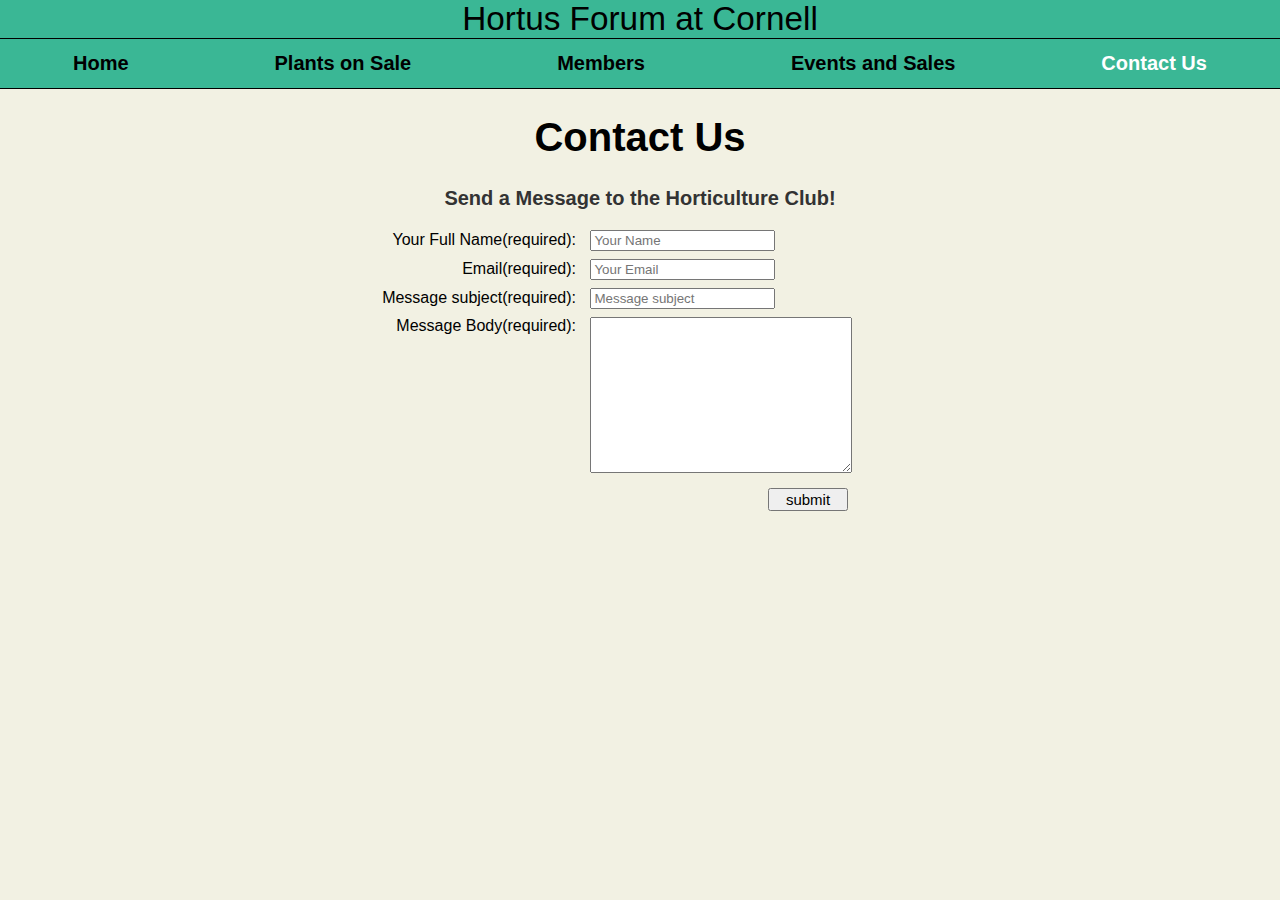
<file: contact.html>
<!DOCTYPE html>
<html lang="en">

<head>
    <meta charset="utf-8" />
    <link rel="stylesheet" type="text/css" href="styles/all.css">
    <link href="https://file.myfontastic.com/uZM4xs3mM5re5dydBReL44/icons.css" rel="stylesheet">
    <script src="scripts/jquery-3.3.1.min.js" type="text/javascript"></script>
    <script src="scripts/contact.js" type="text/javascript"></script>


    <title>Hortus Forum</title>
</head>

<body>
    <header id="mainheading"> Hortus Forum at Cornell </header>

    <nav>
        <ul>
            <li>
                <a href="index.html">Home</a>
            </li>
            <li>
                <a href="plants.html">Plants on Sale</a>
            </li>
            <li>
                <a href="officers.html">Members</a>
            </li>
            <li>
                <a href="events.html">Events and Sales</a>
            </li>
            <li>
                <a href="contact.html" class = "active">Contact Us</a>
            </li>
        </ul>
    </nav>

    <header>
        <h1>Contact Us</h1>
    </header>

    <section>
        <p id = "formsentence">Send a Message to the Horticulture Club!</p>
        <form id="contactform" method="POST" action="https://www.cs.cornell.edu/courses/cs1300/2018fa/submit.php" onsubmit="return isValidForm()" novalidate>
            <p class = "feedback hidden" id = "contactErrorMessage" >* Submission unsuccessful</p>
            <div class = "sep">
                <label class="form-label" for="name">Your Full Name(required): </label>
                <input type="text" id="name" name="name" placeholder="Your Name" class="formspace" required pattern=".{3,}" />
            </div>
            <p class="feedback hidden" id="nameError">* Please enter a name longer than 2 Characters</p>

            <div class = "sep">
                <label class="form-label" for="email">Email(required): </label>
                <input type="email" id="email" name="email" placeholder="Your Email" class="formspace" required/>
            </div>
            <p class="feedback hidden" id="emailError">* Please enter a valid email address.</p>

            <div class = "sep">
                <label class="form-label" for="subject">Message subject(required): </label>
                <input type="text" id="subject" name="subject" placeholder="Message subject" class="formspace" required/>
            </div>
            <p class="feedback hidden" id="subjError">*Please insert a subject for your message.</p>

            <div class = "sep">
                <label class="form-label" for="body">Message Body(required): </label>
                <textarea id="body" name="body" class="formspace" rows="10" cols="30" required></textarea>
            </div>
            <p class="feedback hidden" id="bodyError">* Please enter a message.</p>
            <div>
                <input type="submit" name="submit" value="submit" class="submit" />
            </div>
        </form>
    </section>
</body>

</html>
</file>
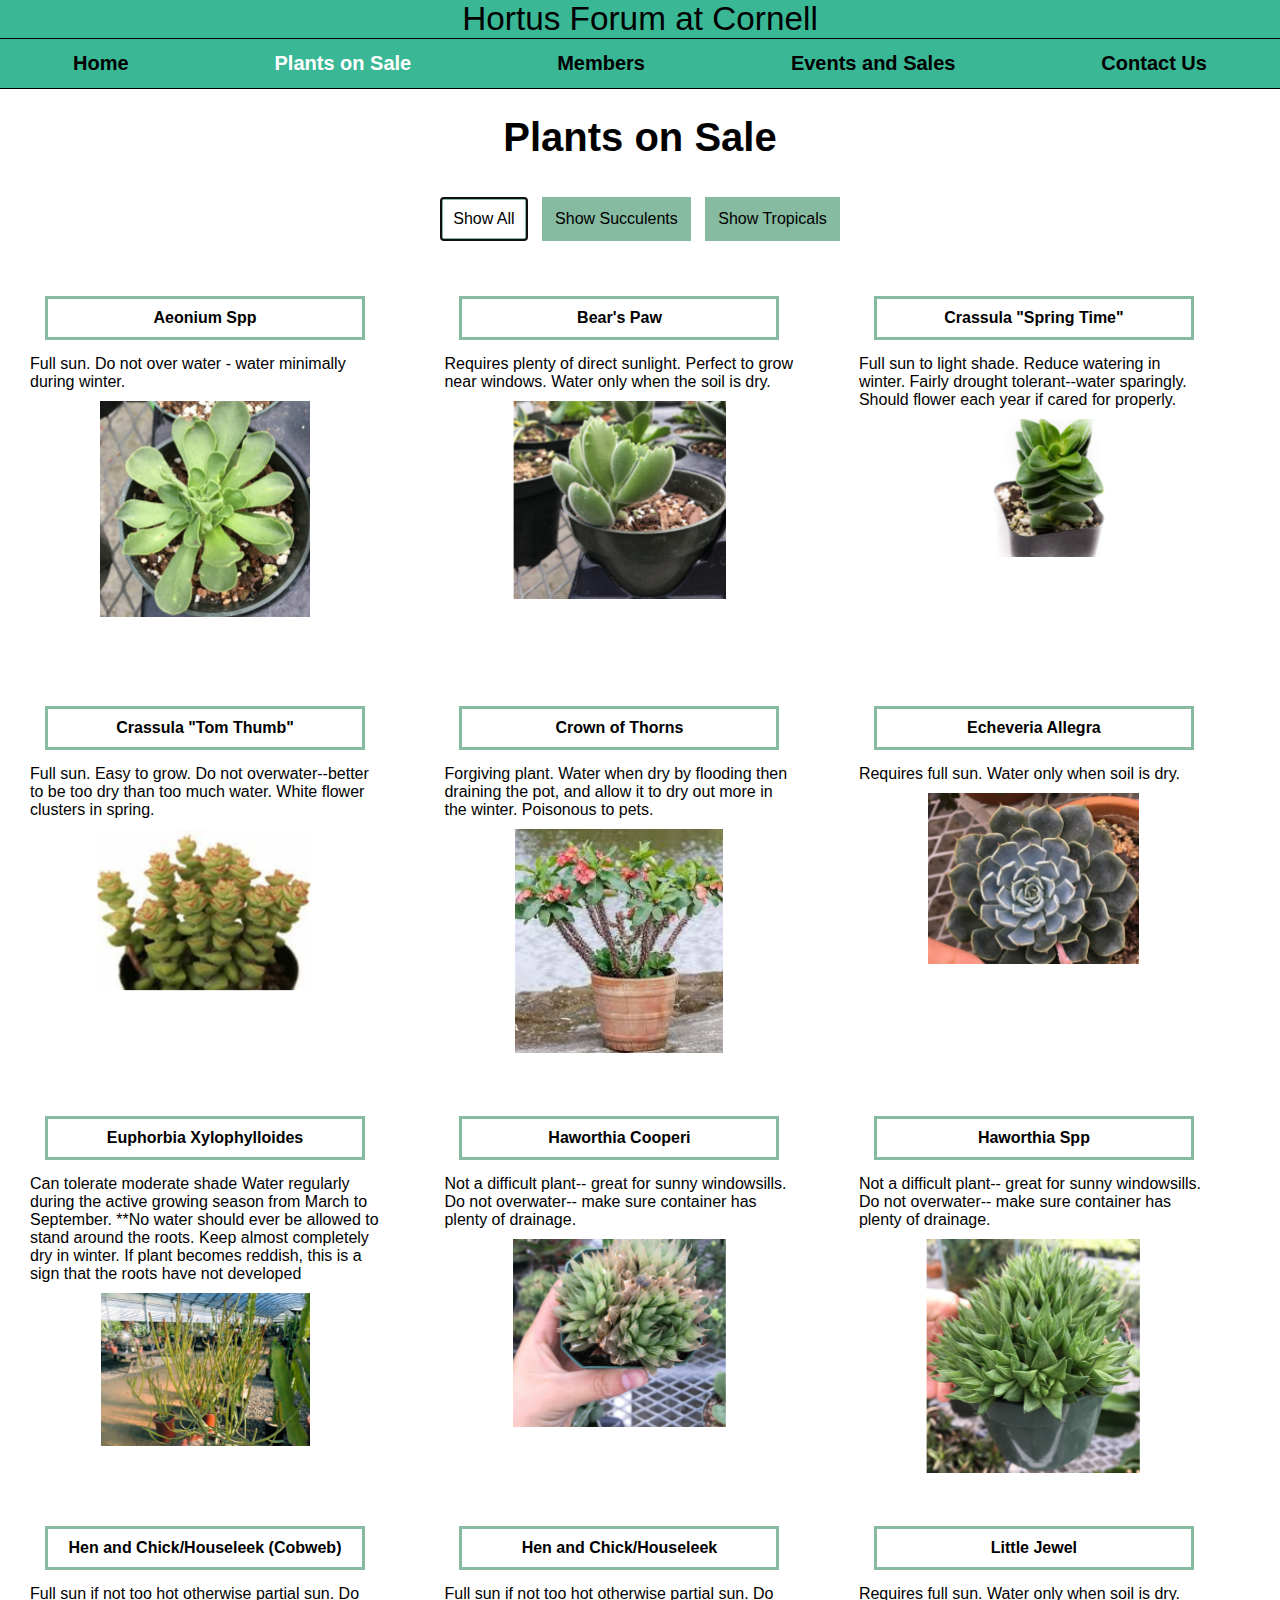
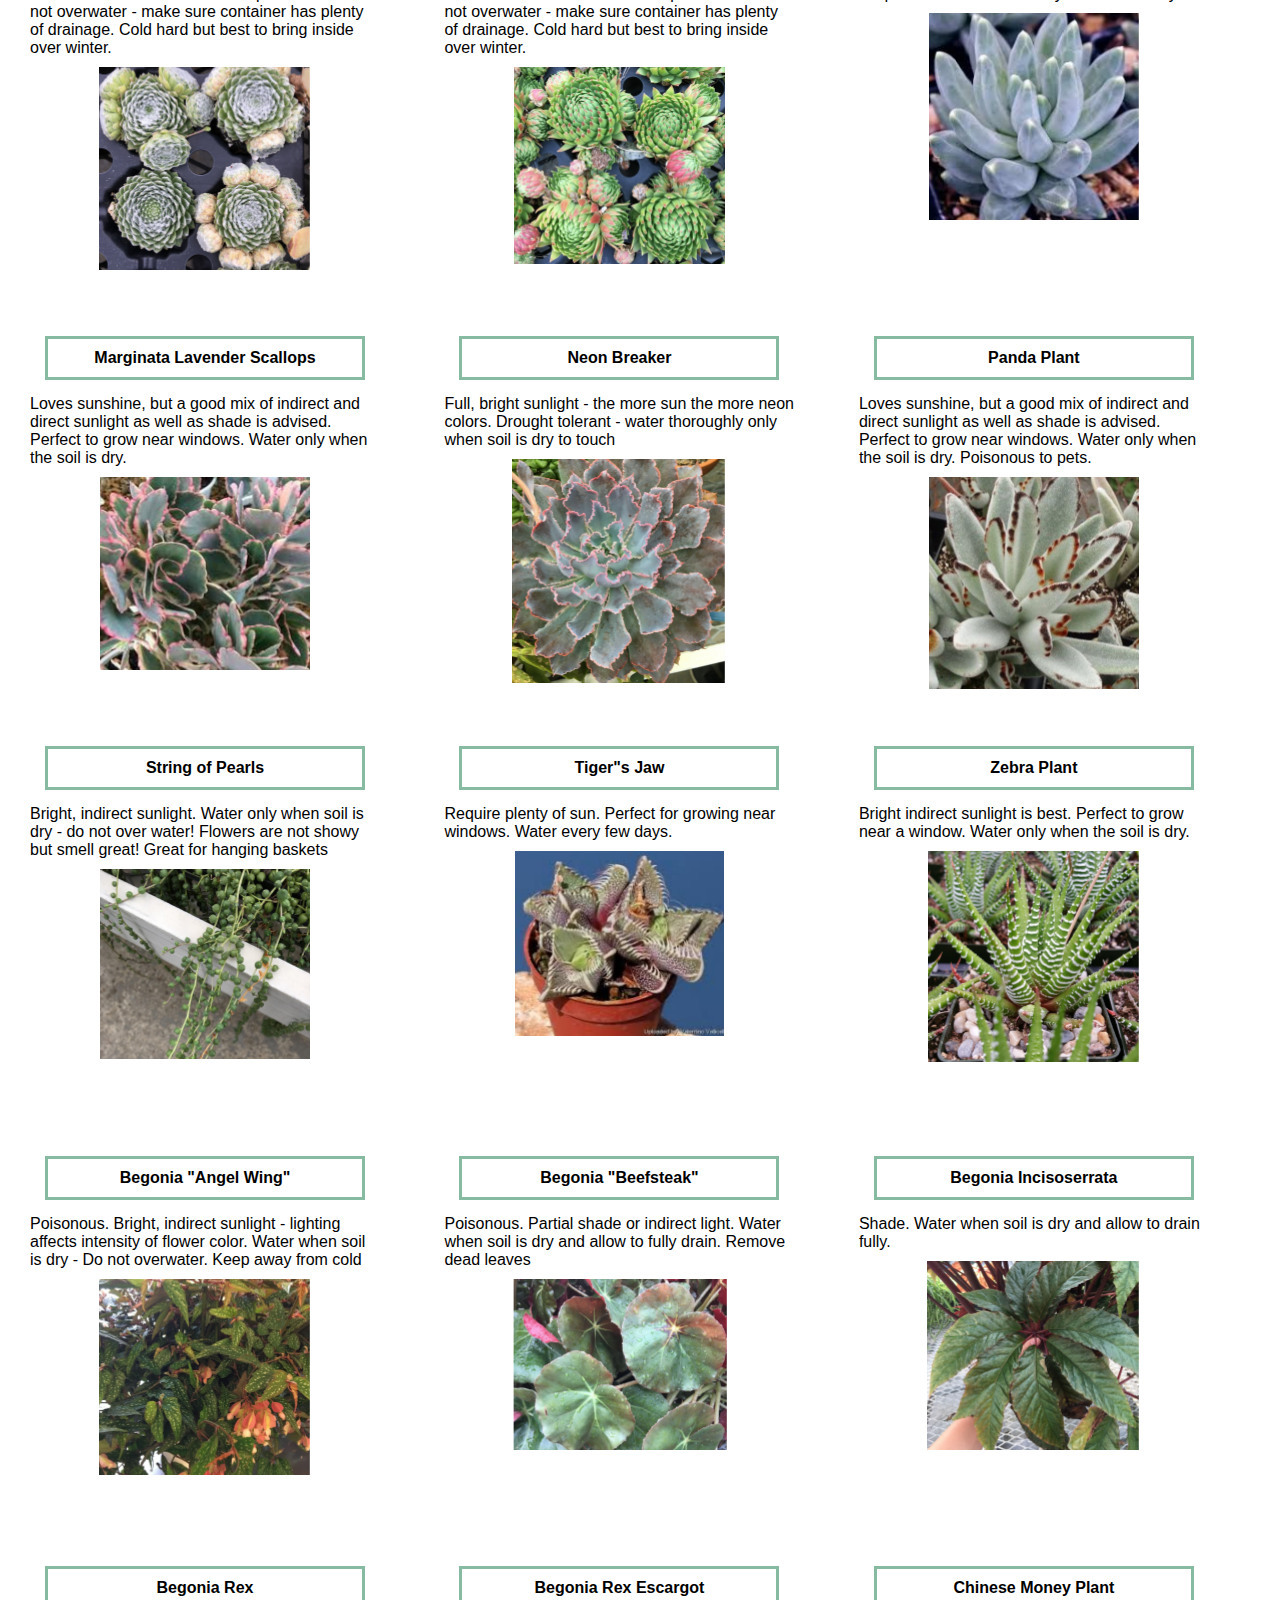
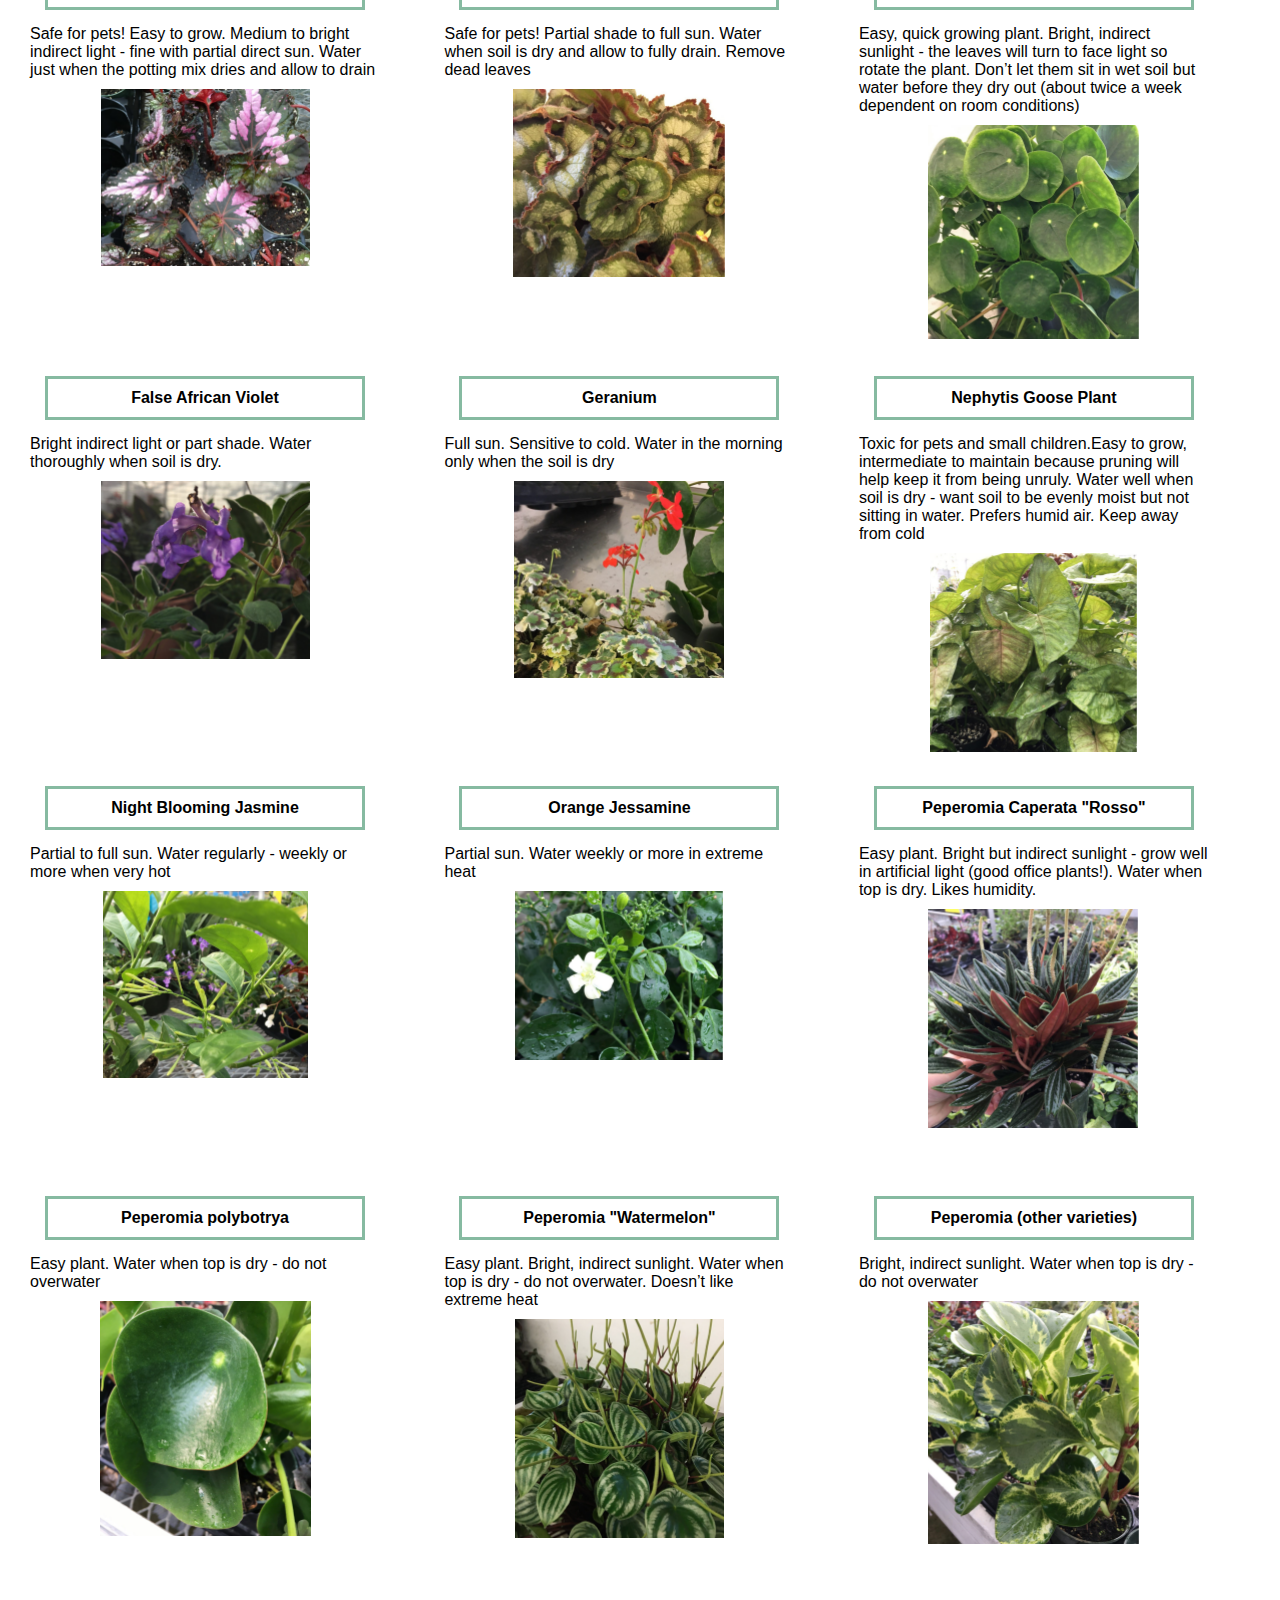
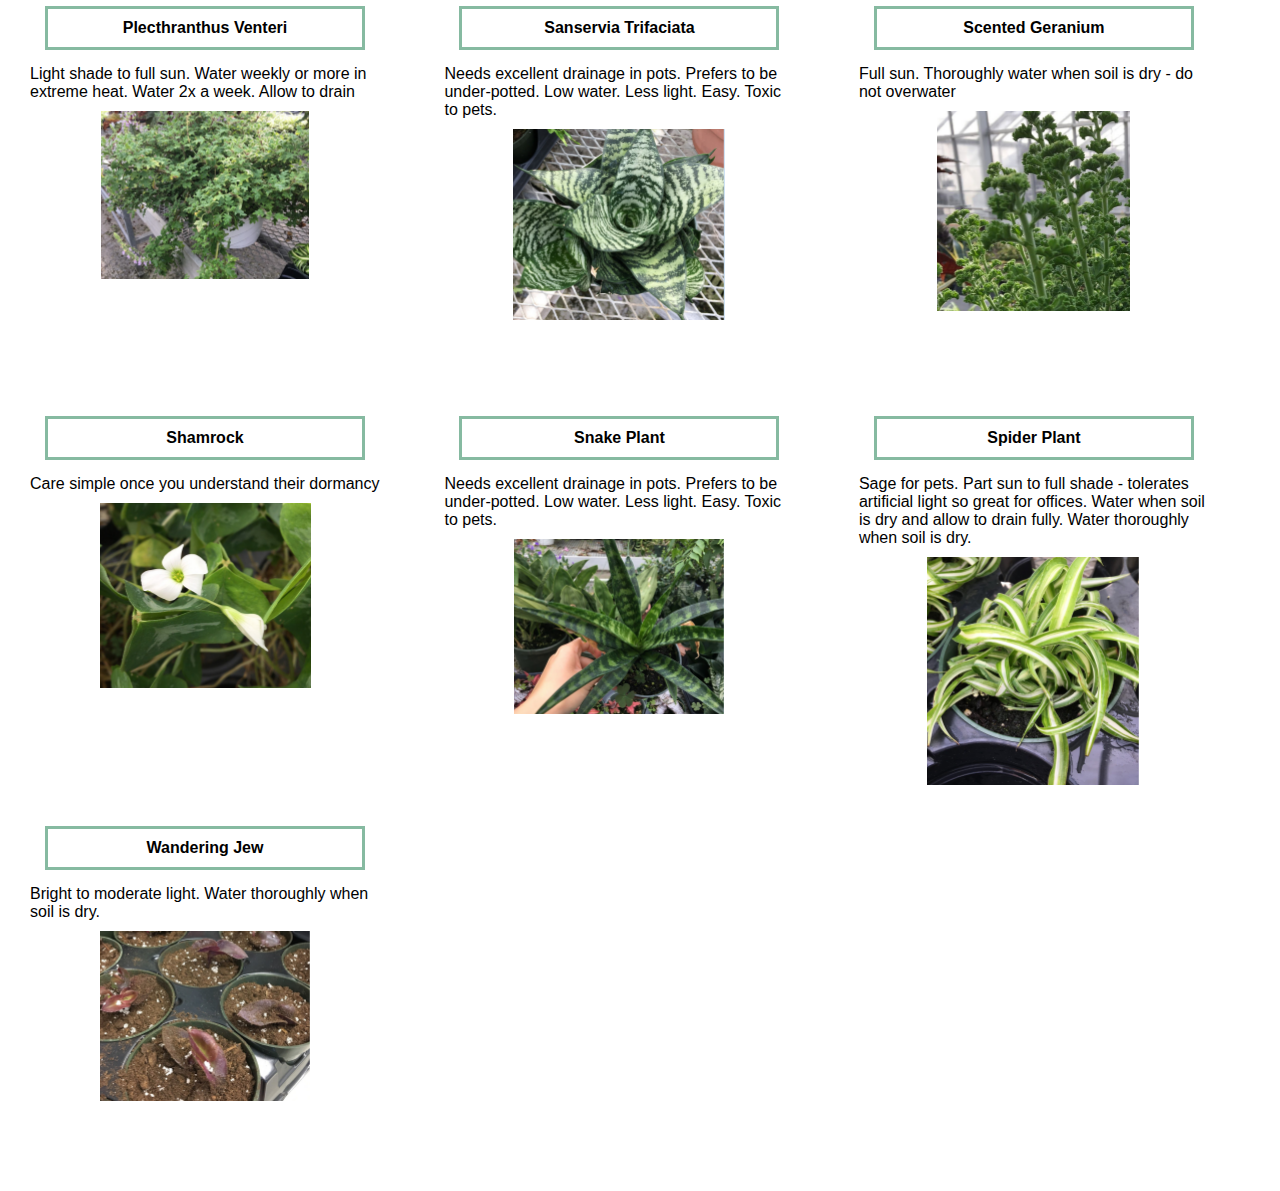
<file: plants.html>
<!DOCTYPE html>
<html lang="en">

<head>
  <meta charset="utf-8" />
  <!--Stylesheets-->
  <link rel="stylesheet" type="text/css" href="styles/all.css">
  <link rel="stylesheet" type="text/css" href="styles/form.css">
  <!--Javascript-->
  <script src="scripts/jquery-3.3.1.min.js" type="text/javascript"></script>
  <script src="scripts/show-plants.js" type="text/javascript"></script>

  <title>Hortus Forum</title>
</head>

<body class="body-plant">
  <header id="mainheading"> Hortus Forum at Cornell </header>
  <nav>
    <ul>
      <li>
        <a href="index.html">Home</a>
      </li>
      <li>
        <a href="plants.html" class = "active">Plants on Sale</a>
      </li>
      <li>
        <a href="officers.html">Members</a>
      </li>
      <li>
        <a href="events.html">Events and Sales</a>
      </li>
      <li>
        <a href="contact.html">Contact Us</a>
      </li>
    </ul>
  </nav>

  <header>
    <h1>Plants on Sale</h1>
  </header>

  <div class="button-div">
    <button class="plant-button" id="all" autofocus>Show All</button>
    <button class="plant-button" id="succ">Show Succulents</button>
    <button class="plant-button" id="trop">Show Tropicals</button>
  </div>

  <div class = "all_plants">
  <!-- SUCCULENTS -->

  <div id="entries-1">

    <div class="entry-wrapper succulent">
      <div class="entry">



        <h4>Aeonium Spp</h4>
        <label>Full sun. Do not over water - water minimally during winter.</label>
        <!-- image provided by Hortus Forum -->
        <img src="media/aeoniumspp.png" alt="plantpic">
      </div>
    </div>


    <div class="entry-wrapper succulent">
      <div class="entry">

        <h4>Bear's Paw</h4>
        <label>Requires plenty of direct sunlight. Perfect to grow near windows. Water only when the soil is dry.</label>
        <!-- image provided by Hortus Forum -->
        <img src="media/bearspaw.png" alt="bearspaw.png">
      </div>
    </div>

    <div class="entry-wrapper succulent">
      <div class="entry">

        <h4>Crassula "Spring Time"</h4>
        <label>Full sun to light shade. Reduce watering in winter. Fairly drought tolerant--water sparingly. Should flower each
          year if cared for properly.</label>
        <!-- image provided by Hortus Forum -->
        <img src="media/crassulaspringtime.png" alt="crassulaspringtime.png">
      </div>
    </div>

    <div class="entry-wrapper succulent">
      <div class="entry">

        <h4>Crassula "Tom Thumb"</h4>
        <label>Full sun. Easy to grow. Do not overwater--better to be too dry than too much water. White flower clusters in spring.</label>
        <!-- image provided by Hortus Forum -->
        <img src="media/crassulatomthumb.png" alt="crassulatomthumb">
      </div>
    </div>

    <div class="entry-wrapper succulent">
      <div class="entry">

        <h4>Crown of Thorns</h4>
        <label>Forgiving plant. Water when dry by flooding then draining the pot, and allow it to dry out more in the winter. Poisonous
          to pets.</label>
        <!-- image provided by Hortus Forum -->
        <img src="media/crownofthorns.png" alt="Euphorbiamiliisplendens">
      </div>
    </div>

    <div class="entry-wrapper succulent">
      <div class="entry">

        <h4>Echeveria Allegra</h4>
        <label>Requires full sun. Water only when soil is dry.</label>
        <!-- image provided by Hortus Forum -->
        <img src="media/echeveriaAllegra.png" alt="plantpic">
      </div>
    </div>

    <div class="entry-wrapper succulent">
      <div class="entry">

        <h4>Euphorbia Xylophylloides</h4>
        <label>Can tolerate moderate shade Water regularly during the active growing season from March to September. **No water
          should ever be allowed to stand around the roots. Keep almost completely dry in winter. If plant becomes reddish,
          this is a sign that the roots have not developed</label>
        <!-- image provided by Hortus Forum -->
        <img src="media/euphorbiaxylophylloides.png" alt="euphorbiaxylophylloides">
      </div>
    </div>

    <div class="entry-wrapper succulent">
      <div class="entry">

        <h4>Haworthia Cooperi</h4>
        <label>Not a difficult plant-- great for sunny windowsills. Do not overwater-- make sure container has plenty of drainage.</label>
        <!-- image provided by Hortus Forum -->
        <img src="media/haworthiaCooperi.png" alt="plantpic">
      </div>
    </div>

    <div class="entry-wrapper succulent">
      <div class="entry">

        <h4>Haworthia Spp</h4>
        <label>Not a difficult plant-- great for sunny windowsills. Do not overwater-- make sure container has plenty of drainage.</label>
        <!-- image provided by Hortus Forum -->
        <img src="media/haworthiaspp.png" alt="plantpic">
      </div>
    </div>

    <div class="entry-wrapper succulent">
      <div class="entry">

        <h4>Hen and Chick/Houseleek (Cobweb)</h4>
        <label>Full sun if not too hot otherwise partial sun. Do not overwater - make sure container has plenty of drainage. Cold
          hard but best to bring inside over winter.</label>
        <!-- image provided by Hortus Forum -->
        <img src="media/henAndChickCobweb.png" alt="plantpic">
      </div>
    </div>

    <div class="entry-wrapper succulent">
      <div class="entry">

        <h4>Hen and Chick/Houseleek</h4>
        <label>Full sun if not too hot otherwise partial sun. Do not overwater - make sure container has plenty of drainage. Cold
          hard but best to bring inside over winter.</label>
        <!-- image provided by Hortus Forum -->
        <img src="media/henAndChickHouseleek.png" alt="plantpic">
      </div>
    </div>

    <div class="entry-wrapper succulent">
      <div class="entry">

        <h4>Little Jewel</h4>
        <label>Requires full sun. Water only when soil is dry.</label>
        <!-- image provided by Hortus Forum -->
        <img src="media/littlejewel.png" alt="plantpic">
      </div>
    </div>

    <div class="entry-wrapper succulent">
      <div class="entry">

        <h4>Marginata Lavender Scallops</h4>
        <label>Loves sunshine, but a good mix of indirect and direct sunlight as well as shade is advised. Perfect to grow near
          windows. Water only when the soil is dry.</label>
        <!-- image provided by Hortus Forum -->
        <img src="media/MarginataLavenderScallops.png" alt="MarginataLavenderScallops">
      </div>
    </div>

    <div class="entry-wrapper succulent">
      <div class="entry">

        <h4>Neon Breaker</h4>
        <label>Full, bright sunlight - the more sun the more neon colors. Drought tolerant - water thoroughly only when soil is
          dry to touch</label>
        <!-- image provided by Hortus Forum -->
        <img src="media/neonbreaker.png" alt="plantpic">
      </div>
    </div>

    <div class="entry-wrapper succulent">
      <div class="entry">

        <h4>Panda Plant</h4>
        <label>Loves sunshine, but a good mix of indirect and direct sunlight as well as shade is advised. Perfect to grow near
          windows. Water only when the soil is dry. Poisonous to pets. </label>
        <!-- image provided by Hortus Forum -->
        <img src="media/pandaplant.png" alt="pandaplant.png">
      </div>
    </div>

    <div class="entry-wrapper succulent">
      <div class="entry">

        <h4>String of Pearls</h4>
        <label>Bright, indirect sunlight. Water only when soil is dry - do not over water! Flowers are not showy but smell great!
          Great for hanging baskets</label>
        <!-- image provided by Hortus Forum -->
        <img src="media/stringofpearls.png" alt="stringofpearls">
      </div>
    </div>

    <div class="entry-wrapper succulent">
      <div class="entry">

        <h4>Tiger"s Jaw</h4>
        <label>Require plenty of sun. Perfect for growing near windows. Water every few days.</label>
        <!-- image provided by Hortus Forum -->
        <img src="media/tigersjaw.png" alt="plantpic">
      </div>
    </div>

    <div class="entry-wrapper succulent">
      <div class="entry">

        <h4>Zebra Plant</h4>
        <label>Bright indirect sunlight is best. Perfect to grow near a window. Water only when the soil is dry.</label>
        <!-- image provided by Hortus Forum -->
        <img src="media/zebraPlant.png" alt="plantpic">
      </div>
    </div>
  </div>


  <!-- TROPICALS -->
  <div id="entries-2">


    <div class="entry-wrapper tropicals">
      <div class="entry">
        <h4>Begonia "Angel Wing"</h4>
        <label>Poisonous. Bright, indirect sunlight - lighting affects intensity of flower color. Water when soil is dry - Do not
          overwater. Keep away from cold</label>
        <!-- image provided by Hortus Forum -->
        <img src="media2/begoniaAngelWing.png" alt="plantpic">
      </div>
    </div>

    <div class="entry-wrapper tropicals">
      <div class="entry">
        <h4>Begonia "Beefsteak"</h4>
        <label>Poisonous. Partial shade or indirect light. Water when soil is dry and allow to fully drain. Remove dead leaves</label>
        <!-- image provided by Hortus Forum -->
        <img src="media2/begoniabeefsteak.png" alt="plantpic">
      </div>
    </div>

    <div class="entry-wrapper tropicals">
      <div class="entry">
        <h4>Begonia Incisoserrata</h4>
        <label>Shade. Water when soil is dry and allow to drain fully.</label>
        <!-- image provided by Hortus Forum -->
        <img src="media2/begoniaIncisoserrata.png" alt="plantpic">
      </div>
    </div>

    <div class="entry-wrapper tropicals">
      <div class="entry">
        <h4>Begonia Rex</h4>
        <label>Safe for pets! Easy to grow. Medium to bright indirect light - fine with partial direct sun. Water just when the
          potting mix dries and allow to drain</label>
        <!-- image provided by Hortus Forum -->
        <img src="media2/begoniaRex.png" alt="plantpic">
      </div>
    </div>

    <div class="entry-wrapper tropicals">
      <div class="entry">
        <h4>Begonia Rex Escargot</h4>
        <label>Safe for pets! Partial shade to full sun. Water when soil is dry and allow to fully drain. Remove dead leaves</label>
        <!-- image provided by Hortus Forum -->
        <img src="media2/begoniaRexEscargot.png" alt="plantpic">
      </div>
    </div>

    <div class="entry-wrapper tropicals">
      <div class="entry">
        <h4>Chinese Money Plant</h4>
        <label>Easy, quick growing plant. Bright, indirect sunlight - the leaves will turn to face light so rotate the plant. Don’t
          let them sit in wet soil but water before they dry out (about twice a week dependent on room conditions)</label>
        <!-- image provided by Hortus Forum -->
        <img src="media2/chinesemoneyplant.png" alt="plantpic">
      </div>
    </div>

    <div class="entry-wrapper tropicals">
      <div class="entry">
        <h4>False African Violet</h4>
        <label>Bright indirect light or part shade. Water thoroughly when soil is dry.</label>
        <!-- image provided by Hortus Forum -->
        <img src="media2/falseAfricanViolet.png" alt="plantpic">
      </div>
    </div>

    <div class="entry-wrapper tropicals">
      <div class="entry">
        <h4>Geranium</h4>
        <label>Full sun. Sensitive to cold. Water in the morning only when the soil is dry</label>
        <!-- image provided by Hortus Forum -->
        <img src="media2/geranium.png" alt="plantpic">
      </div>
    </div>

    <div class="entry-wrapper tropicals">
      <div class="entry">
        <h4>Nephytis Goose Plant</h4>
        <label>Toxic for pets and small children.Easy to grow, intermediate to maintain because pruning will help keep it from being
          unruly. Water well when soil is dry - want soil to be evenly moist but not sitting in water. Prefers humid air.
          Keep away from cold</label>
        <!-- image provided by Hortus Forum -->
        <img src="media2/nephytisGoosefootPlant.png" alt="plantpic">
      </div>
    </div>

    <div class="entry-wrapper tropicals">
      <div class="entry">
        <h4>Night Blooming Jasmine</h4>
        <label>Partial to full sun. Water regularly - weekly or more when very hot</label>
        <!-- image provided by Hortus Forum -->
        <img src="media2/nightBloomingJasmine.png" alt="plantpic">
      </div>
    </div>

    <div class="entry-wrapper tropicals">
      <div class="entry">
        <h4>Orange Jessamine</h4>
        <label>Partial sun. Water weekly or more in extreme heat</label>
        <!-- image provided by Hortus Forum -->
        <img src="media2/orangeJessamine.png" alt="plantpic">
      </div>
    </div>

    <div class="entry-wrapper tropicals">
      <div class="entry">
        <h4>Peperomia Caperata "Rosso"</h4>
        <label>Easy plant. Bright but indirect sunlight - grow well in artificial light (good office plants!). Water when top is
          dry. Likes humidity.</label>
        <!-- image provided by Hortus Forum -->
        <img src="media2/PeperomiacaperataRosso.png" alt="plantpic">
      </div>
    </div>

    <div class="entry-wrapper tropicals">
      <div class="entry">
        <h4>Peperomia polybotrya</h4>
        <label>Easy plant. Water when top is dry - do not overwater</label>
        <!-- image provided by Hortus Forum -->
        <img src="media2/peperomiapolybotrya.png" alt="plantpic">
      </div>
    </div>

    <div class="entry-wrapper tropicals">
      <div class="entry">
        <h4>Peperomia "Watermelon"</h4>
        <label>Easy plant. Bright, indirect sunlight. Water when top is dry - do not overwater. Doesn’t like extreme heat</label>
        <!-- image provided by Hortus Forum -->
        <img src="media2/peperomiawatermelon.png" alt="plantpic">
      </div>
    </div>

    <div class="entry-wrapper tropicals">
      <div class="entry">
        <h4>Peperomia (other varieties)</h4>
        <label>Bright, indirect sunlight. Water when top is dry - do not overwater </label>
        <!-- image provided by Hortus Forum -->
        <img src="media2/peperomiaother.png" alt="plantpic">
      </div>
    </div>

    <div class="entry-wrapper tropicals">
      <div class="entry">
        <h4>Plecthranthus Venteri</h4>
        <label>Light shade to full sun. Water weekly or more in extreme heat. Water 2x a week. Allow to drain</label>
        <!-- image provided by Hortus Forum -->
        <img src="media2/plecthranthusVenteri.png" alt="plantpic">
      </div>
    </div>

    <div class="entry-wrapper tropicals">
      <div class="entry">
        <h4>Sanservia Trifaciata</h4>
        <label>Needs excellent drainage in pots. Prefers to be under-potted. Low water. Less light. Easy. Toxic to pets. </label>
        <!-- image provided by Hortus Forum -->
        <img src="media2/sanserviaTrifaciata.png" alt="plantpic">
      </div>
    </div>

    <div class="entry-wrapper tropicals">
      <div class="entry">
        <h4>Scented Geranium</h4>
        <label>Full sun. Thoroughly water when soil is dry - do not overwater</label>
        <!-- image provided by Hortus Forum -->
        <img src="media2/scentedGeranium.png" alt="plantpic">
      </div>
    </div>

    <div class="entry-wrapper tropicals">
      <div class="entry">
        <h4>Shamrock</h4>
        <label>Care simple once you understand their dormancy</label>
        <!-- image provided by Hortus Forum -->
        <img src="media2/shamrock.png" alt="plantpic">
      </div>
    </div>

    <div class="entry-wrapper tropicals">
      <div class="entry">
        <h4>Snake Plant</h4>
        <label>Needs excellent drainage in pots. Prefers to be under-potted. Low water. Less light. Easy. Toxic to pets. </label>
        <!-- image provided by Hortus Forum -->
        <img src="media2/snakePlant.png" alt="plantpic">
      </div>
    </div>

    <div class="entry-wrapper tropicals">
      <div class="entry">
        <h4>Spider Plant</h4>
        <label>Sage for pets. Part sun to full shade - tolerates artificial light so great for offices. Water when soil is dry and
          allow to drain fully. Water thoroughly when soil is dry.</label>
        <!-- image provided by Hortus Forum -->
        <img src="media2/spiderPlant.png" alt="plantpic">
      </div>
    </div>

    <div class="entry-wrapper tropicals">
      <div class="entry">
        <h4>Wandering Jew</h4>
        <label>Bright to moderate light. Water thoroughly when soil is dry.</label>
        <!-- image provided by Hortus Forum -->
        <img src="media2/wanderingJew.png" alt="plantpic">
      </div>
    </div>

  </div>
</div>

</body>

</html>
</file>
<file: styles/all.css>
body {
  font-family: 'Trebuchet MS', sans-serif;
  background-color: #FFFFFF;
  margin: 0;
  background-color: #f2f1e3;
}

#mainheading {
  background:#3ab795;
  width: 100%;
  font-size: 25pt;
  border-bottom-style: solid;
  border-bottom-color: black;
  border-bottom-width: 1pt;
  text-align: center;
}

/*Nav Bar*/
nav{
  background:#3ab795;
  width: 100%;
  border-bottom-style: solid;
  border-bottom-color: black;
  border-bottom-width: 1pt;
}

nav ul{
    display:flex;
    flex-direction:row;
    padding-left: 0;
    margin:0px;
}

nav li{
    display: inline-block;
    margin:1% auto;
    text-align:center;
    font-size:20px;
}

nav li a{
    color:black;
    font-weight: bold;
    text-decoration:none;
}

.active {
  color: white;
}

nav li a:hover {
  color: #FFFFFF;
}

nav li a.active:hover {
  color: black;
}


/*Index Page*/

#index {
  margin-bottom: 20px;
}

h1,h2,h3{
    text-align: center;
}

h1{
    font-size:40px;
}

h2{
    font-size:30px;
}

.indexPic, .logo{
    display:block;
    margin:0 auto;
}


.indexp{
    margin:30px auto;
    width:60%;
    font-size:20px;
    font-family:Arial, Helvetica, sans-serif;
}

.index-content {
  display:flex;
  flex-flow: row;
}

iframe {
  padding: 10% 10px;
  display: block;
  margin: 0 auto;

}

.index-1 {
  background-color: #f2f1e3;
}

.index-2 {
  background-color: #FFFFFF;
}

#plantsAd{
    font-size:25px;
    color:brown;
    margin:30px auto;
    width:40%;
    text-align: center;
}

#plantsLink{
    font-size:30px;
    color:purple;
    display:block;
    margin:0 auto;
    width:50%;
    text-align: center;
    padding-bottom: 15px;
}

/*Contact*/
#formsentence{
    font-size: 20px;
    font-weight: bold;
    width:100%;
    color:#333333;
    text-align: center;;
}

.form-label{
    display:inline-block;
    width:45%;
    text-align: right;
    padding-right: 10px;
    padding-bottom: 10px;
}

.feedback{
    text-align: center;
    color:brown;
    width:90%;
}

.submit{
    margin-left:60%;
    margin-top: 15px;
    width:80px;
    font-size: 15px;
}

textarea{
    vertical-align: top;
}

/*PLANTS PAGE STYLING */
.body-plant {
  background-color: #FFFFFF;
}

.all_plants{
 margin: 0 auto;
}
.plant-button {
  font-size: 16px;
  padding: 10px;
  margin: 10px 5px;
  border: solid;
  border-color: #86baa1;
  background-color: #86baa1;
}

.plant-button:focus {
  background-color: #FFFFFF;
  border: solid;
  border-color: #86baa1;
}

.button-div {
  text-align: center;
}


.entry-wrapper {
  padding: 25px;
  display: inline-flex;
  /* margin-left: 50px; */
  margin-right: 0px;
  /* border: solid; */
}

.entry {
  /* display: inline-block; */
  display: inline-flex;
  flex-flow: column;
  width: 350px;
  height: 350px;
  /* border: dashed; */
  background-color: #FFFFFF;
  padding: 5px;

}

.entry-wrapper img {
  display: block;
  margin: 0 auto;
  /* height:200px; */
  /* vertical-align: top; */
}

h4 {
  text-align: center;
  padding: 10px;
  border: solid;
  border-color: #86baa1;
  margin: 15px;
}

.entry-wrapper label {
  display: inline;
  padding-bottom: 10px;
}

.hidden{
    display:none;
}



/* for the officers page gallery */

#BoardMembers {
  display: flex;
  flex-direction: row;
  flex-wrap: wrap;
  justify-content: space-evenly;
}

.member {
  border-color: black;
  border-width: 1pt;
  border-style: solid;
  width: 300px;
  margin: 15px;
  display: block;
  text-align: center;
  background-color: lightcyan;
}

.member figure img {
  max-height: 180px;
}

/* .row {
  display: flex;
  flex-direction: row;
  justify-content: center;
} */

.source {
  font-size: 75%;
  text-decoration: underline;
}

.name {
  font-weight: bold;
  color: #1ba69e;
  font-size: 120%
}

.role {
  font-weight: bold;
  font-size: 100%;
  font-style: italic;
}

/* EVENTS page styling */

#flyers {
  display: flex;
  flex-flow: column;
  justify-content: center;
}

.a_flyer {
  width: 50%;
  height: auto;
  margin-top: 10pt;
  margin-bottom: 10pt;
  margin-left: auto;
  margin-right: auto;
  border-style: solid;
  border-color: black;
  border-width: 1pt;
  display: block;
}

#order-link {
  font-size: 200%;
  color: black;
  display: block;
  margin-bottom: 3pt;
  margin-top: 20pt;
  margin-left: 25%;
  margin-right: 25%;
  text-align: center;
  border-style: solid;
  background-color: lightcyan;
  border-color: black;
  border-width: 1pt;
}

#weeklysale {

  margin-left: 15%;
  margin-right: 15%;
  margin-bottom: 50pt;
  border-style: solid;
  border-color: black;
  border-width: 1px;
  background-color: lightcyan;
  width: auto;
  padding: 7pt;
}

#weeklysale p {
  text-align: center;
}




/* adjustments for mobile */
@media screen and (max-width: 1050px) {
    .index-content {
      flex-flow: column;
    }
}

@media screen and (max-width: 650px) {
  body {
    font-size: 120%;
  }

  img {
    width: 80%;
  }

  .logo {
    width: auto;
  }


  nav li {
    display: block;
    margin: 5px;
  }

  nav ul {
    flex-direction: column;
  }

  /* #entries-1, #entries-2 {
    flex-direction: column;
  } */

  .entry {
    width: 100%;
    height: auto;
  }

  .entry-wrapper {
    width: auto;
  }


  #entries-1 img, #entries-2 img {
    width: 30%;
  }

  /* mobile for the events page */
  #order-link {
    font-size: 100%;
  }

  .active {
    color: white;
  }

  /*contact*/
  section label{
      width:100%!important;
      text-align: left!important;
  }

  .sep{
      width:50%;
      margin-left:30%;
  }

  .form-label{
      padding-bottom: 0;
  }

  .formspace{
      margin-bottom: 5%;
  }
}

@media screen and (max-width: 900px) {

  /* .entry {

    height: auto;
    width: pauto;
  } */

}


#embed{
  width: 350px;
  height: 500px;
  border-style: none;
  overflow: hidden;
}
</file>
<file: styles/form.css>
/*Form styling*/
.pop-up{
  position: fixed;
  top: 0;
  bottom: 0;
  left: 0;
  right: 0;
  overflow-y:scroll;
  display: none;
  z-index: 1;
  padding-top: 20px;
  padding-left: 20px;
  padding-right: 20px;
  background-color: #F9FFF9;
}

.form-screen h1{
  margin-bottom: 30px;
}

.form-content{
  margin-left: 20px;
  margin-right: 40px;
}

.submit:focus,
.inputfile:focus + label,
input:focus, textarea {
  outline: #eceae9 auto 5px;
}

  /*Exit button*/
.close-pop-up{
  float: right;
}

.icon-x{
  font-size: 30px;
}

  /*File upload styling*/
.box {
    text-align: left;
    margin-bottom: 20px;
}

.inputfile {
    width: 0.1px;
    height: 0.1px;
    opacity: 0;
    overflow: hidden;
    z-index: -1;
}

.inputfile + label {
    max-width: 80%;
    font-size: 20px;
    font-weight: 400;
    text-transform: uppercase;
    text-overflow: ellipsis;
    white-space: nowrap;
    cursor: pointer;
    display: inline-block;
    overflow: hidden;
    padding: 15px;
    border-radius: 5px;
}

.inputfile + label svg {
    width: 1em;
    height: 1em;
    vertical-align: middle;
    fill: currentColor;
    margin-top: -0.25em;
    /* 4px */
    margin-right: 0.25em;
    /* 4px */
}

.inputfile + label {
    color: #453124;
    background-color: #a29891;
}

.inputfile:focus + label,
.inputfile.has-focus + label,
.inputfile + label:hover {
    background-color: #c7c1bd;
}

  /*Input styling*/
.form-screen input[type=text],
.form-screen input[type="password"],
input[type=email],
textarea,
.submit {
    display: block;
}

.form-screen input[type=text],
.form-screen input[type="password"],
input[type=email],
textarea {
    cursor: text;
}

.form-screen input[type=text],
.form-screen input[type="password"],
input[type=email],
textarea {
    border: none;
    font-family: 'Roboto Condensed', sans-serif;
    font-weight: 300;
    color: #453124;
    background-color: #d9d5d3;
    font-size: 25px;
    padding: 15px;
    margin-bottom: 20px;
    width: 70%;
}

.form-screen input[type=text]:last-of-type,
.form-screen input[type="password"]:last-of-type,
input[type=email]:last-of-type{
  margin-bottom: 30px;
}

textarea:last-of-type{
    margin-bottom: 10px;
}

.form-screen input[type=text]::-webkit-input-placeholder,
.form-screen input[type="password"]::-webkit-input-placeholder,
input[type=email]::-webkit-input-placeholder,
textarea::-webkit-input-placeholder  {
    font-family: 'Roboto Condensed', sans-serif;
    font-weight: 300;
    color: #453124;
    font-size: 1em;
}
.form-screen input[type=text]:-ms-input-placeholder,
.form-screen input[type="password"]:-ms-input-placeholder,
input[type=email]:-ms-input-placeholder,
textarea:-ms-input-placeholder  {
    font-family: 'Roboto Condensed', sans-serif;
    font-weight: 400;
    color: #453124;
    font-size: 1em;
}

.form-screen input[type=text]:-moz-placeholder,
.form-screen input[type="password"]:-moz-placeholder,
input[type=email]:-moz-placeholder,
textarea:-moz-placeholder {
    font-family: 'Roboto Condensed', sans-serif;
    font-weight: 400;
    color: #453124;
    font-size: 1em;
}

.form-screen input[type=text]::-moz-placeholder,
.form-screen input[type="password"]::-moz-placeholder,
input[type=email]::-moz-placeholder,
textarea::-moz-placeholder  {
    font-family: 'Roboto Condensed', sans-serif;
    font-weight: 400;
    color: #453124;
    font-size: 1em;
}

.error{
  color: #b82626;
}
/*Submit button styling*/
.submit:hover, .delete-files:hover {
  background-color: #c7c1bd;
}

.submit, .delete-files {
  background-color: #a29891;
  color: #453124;
}

.submit{
  font-size: 20px;
  text-transform: uppercase;
  padding: 15px;
  border-radius: 7px;
  border: none;
}

.delete-files{
  font-size: 17px;
  border: none;
  display: none;
}
</file>
